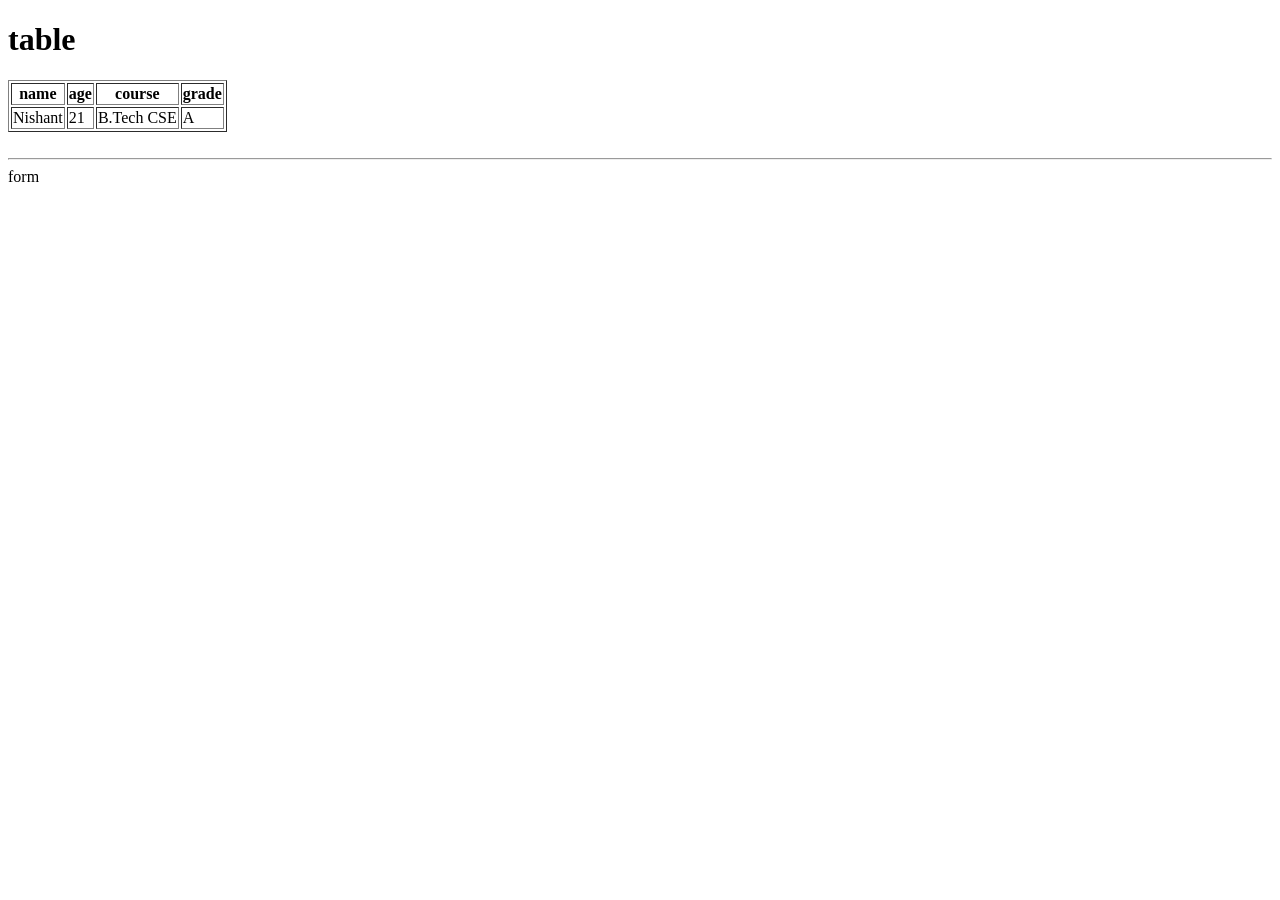
<file: index.html>
<!DOCTYPE html>
<html lang="en">
<head>
    <meta charset="UTF-8">
    <meta name="viewport" content="width=device-width, initial-scale=1.0">
    <title>Document</title>
</head>
<body>
    <h1>table </h1>
    <table border="1">
        <tr ">
            <th>name</th>
            <th>age</th>
            <th>course</th>
            <th>grade</th>
        </tr>
        <tr>
            <td>Nishant</td>
            <td>21</td>
            <td>B.Tech CSE</td>
            <td>A</td>
        </tr>
    </table>

    <br> <hr>
    form
    
</body>
</html>
</file>
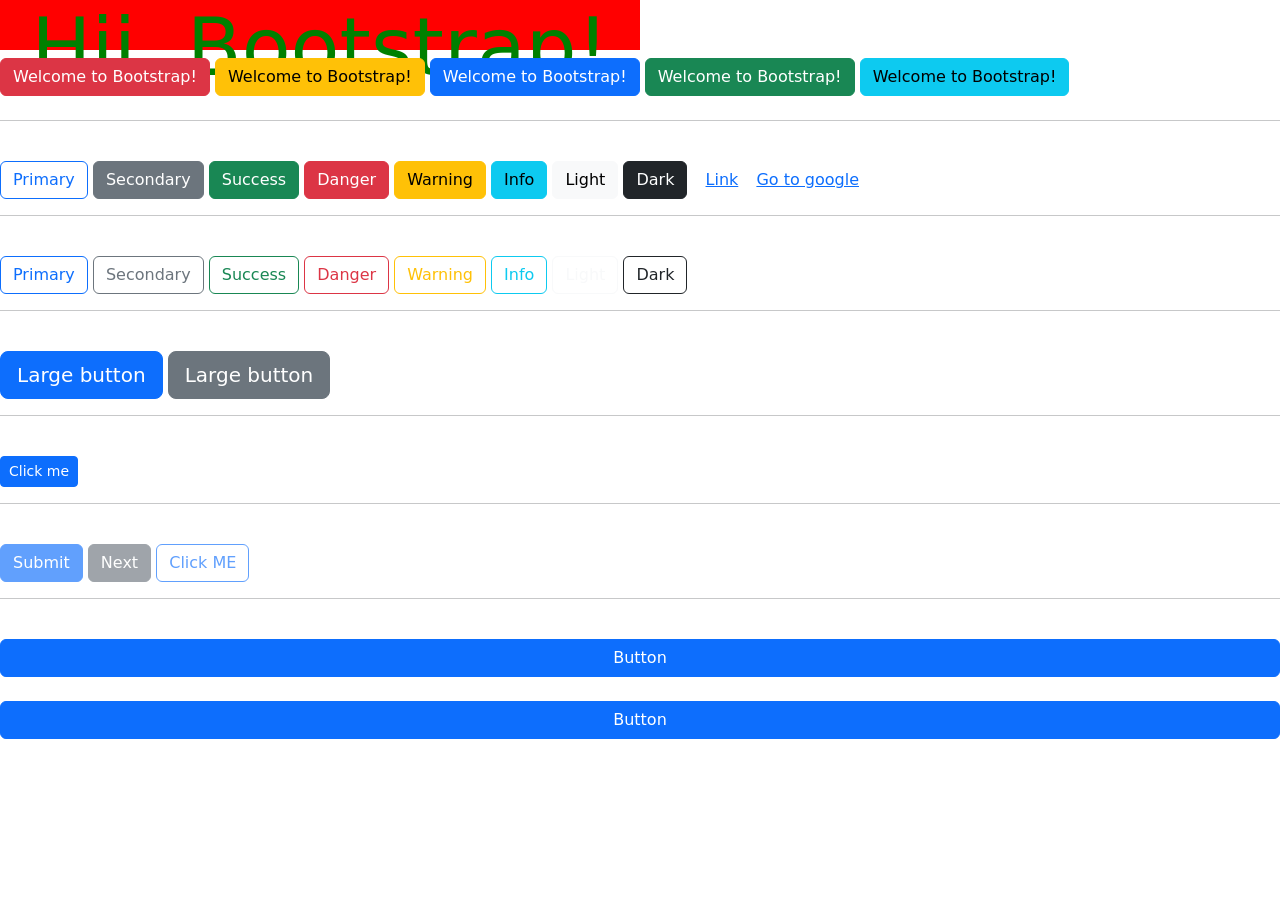
<file: bootstrap.html>
<!DOCTYPE html>
<html lang="en">
<head>
    <meta charset="UTF-8">
    <meta name="viewport" content="width=device-width, initial-scale=1.0">
    <title>Bootstrap</title>
    <link href="https://cdn.jsdelivr.net/npm/bootstrap@5.3.8/dist/css/bootstrap.min.css" rel="stylesheet">
    <style>
        .display-1{
            text-align: center;
            background-color: red;
            color:green;
            width: 50%;
            height: 50px;
        }
    </style>
</head>
<body>

<h1 class="display-1">Hii, Bootstrap!</h1>

<h2 class="btn btn-danger">Welcome to Bootstrap!</h2>
<h2 class="btn btn-warning">Welcome to Bootstrap!</h2>
<h2 class="btn btn-primary">Welcome to Bootstrap!</h2>
<h2 class=" btn btn-success">Welcome to Bootstrap!</h2>
<h2 class="btn btn-info">Welcome to Bootstrap!</h2>

<hr> <br>


<button type="button" class="btn btn-outline-primary">Primary</button>
<button type="button" class="btn btn-secondary">Secondary</button>
<button type="button" class="btn btn-success">Success</button>
<button type="button" class="btn btn-danger">Danger</button>
<button type="button" class="btn btn-warning">Warning</button>
<button type="button" class="btn btn-info">Info</button>
<button type="button" class="btn btn-light">Light</button>
<button type="button" class="btn btn-dark">Dark</button>

<button type="button" class="btn btn-link">Link</button>

<a href="https://google.com">Go to google</a>

<hr> <br>
<button type="button" class="btn btn-outline-primary">Primary</button>
<button type="button" class="btn btn-outline-secondary">Secondary</button>
<button type="button" class="btn btn-outline-success">Success</button>
<button type="button" class="btn btn-outline-danger">Danger</button>
<button type="button" class="btn btn-outline-warning">Warning</button>
<button type="button" class="btn btn-outline-info">Info</button>
<button type="button" class="btn btn-outline-light">Light</button>
<button type="button" class="btn btn-outline-dark">Dark</button>

<hr> <br>
<button type="button" class="btn btn-primary btn-lg">Large button</button>
<button type="button" class="btn btn-secondary btn-lg">Large button</button>

<hr><br>

<a href="https://ns3edu.com/" target="_blank"><button type="button" class="btn btn-primary btn-sm">Click me</button></a>

<hr> <br>

<a href="https://ns3edu.com/"><button type="button" class="btn btn-primary" disabled onclick="nextStep()">Submit</button></a>
<a href="https://ns3edu.com/"><button type="button" class="btn btn-secondary" disabled>Next</button></a>
<a href="https://ns3edu.com/"><button type="button" class="btn btn-outline-primary" disabled>Click ME </button></a>

<hr><br>

<div class="d-grid gap-4">
  <button class="btn btn-primary" type="button">Button</button>
  <button class="btn btn-primary" type="button">Button</button>
</div>

</body>
</html>
</file>
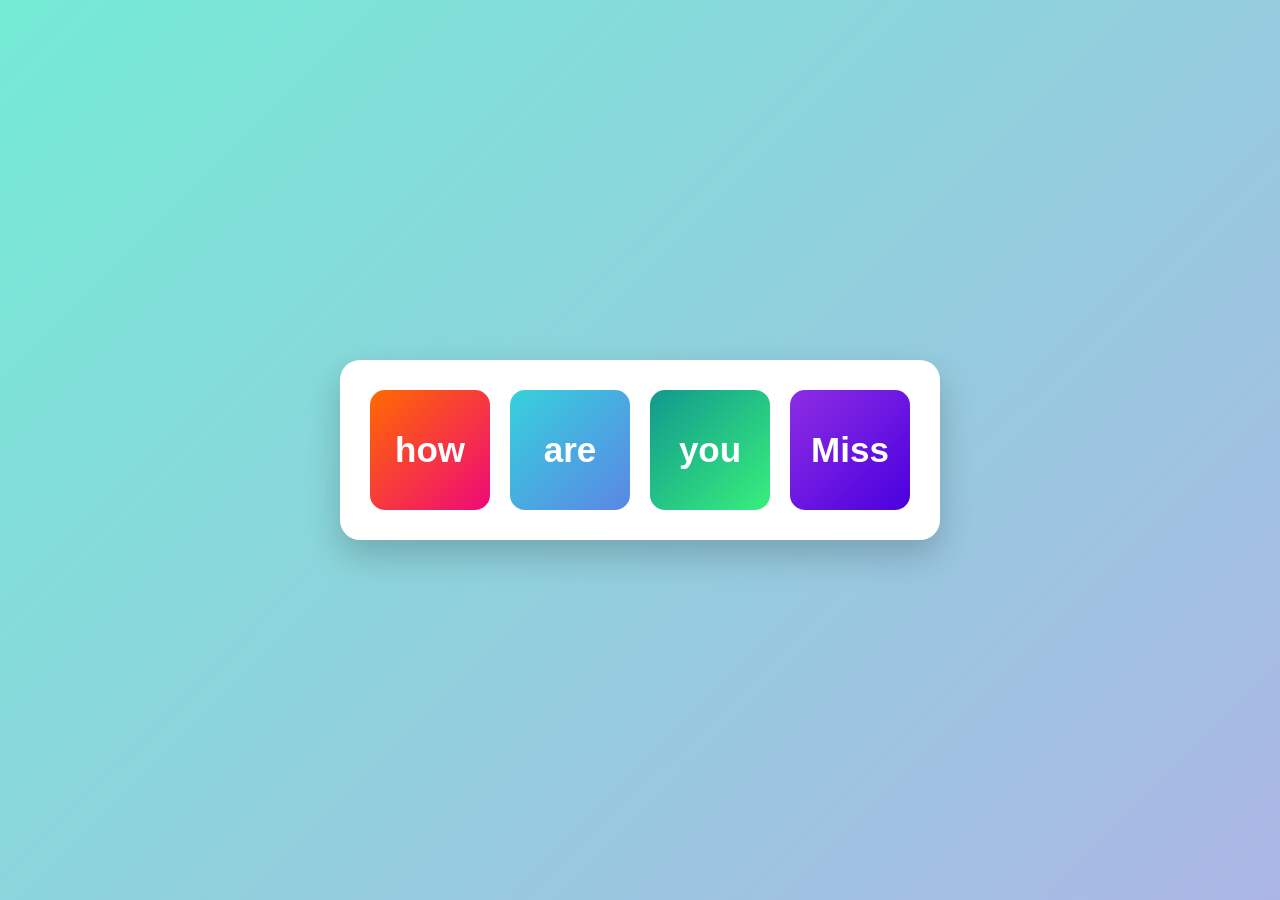
<file: css.html>
<!DOCTYPE html>
<html lang="en">
<head>
<meta charset="UTF-8">
<meta name="viewport" content="width=device-width, initial-scale=1.0">
<title> Flexbox</title>

<style>
*{
    margin:0;
    padding:0;
    box-sizing:border-box;
    font-family:Arial, Helvetica, sans-serif;
}

body{
    display:flex;
    justify-content:center;
    align-items:center;
    min-height:100vh;
    background:linear-gradient(135deg,#74ebd5,#ACB6E5);
}

.container{
    display:flex;
    gap:20px;
    padding:30px;
    background:#ffffff;
    border-radius:20px;
    box-shadow:0 15px 35px rgba(0,0,0,0.2);
}

.box{
    width:120px;
    height:120px;
    border-radius:15px;
    display:flex;
    justify-content:center;
    align-items:center;
    color:white;
    font-size:35px;
    font-weight:bold;
    cursor:pointer;
    transition:0.4s ease;
}

.box:nth-child(1){
    background:linear-gradient(135deg,#ff6a00,#ee0979);
}

.box:nth-child(2){
    background:linear-gradient(135deg,#36D1DC,#5B86E5);
}

.box:nth-child(3){
    background:linear-gradient(135deg,#11998e,#38ef7d);
}

.box:nth-child(4){
    background:linear-gradient(135deg,#8E2DE2,#4A00E0);
}

.box:hover{
    transform:translateY(-15px) scale(1.08);
    box-shadow:0 15px 25px rgba(0,0,0,0.3);
}
</style>

</head>
<body>

<div class="container">
    <div class="box">how</div>
    <div class="box">are</div>
    <div class="box">you</div>
    <div class="box">Miss</div>
</div>

</body>
</html>
</file>
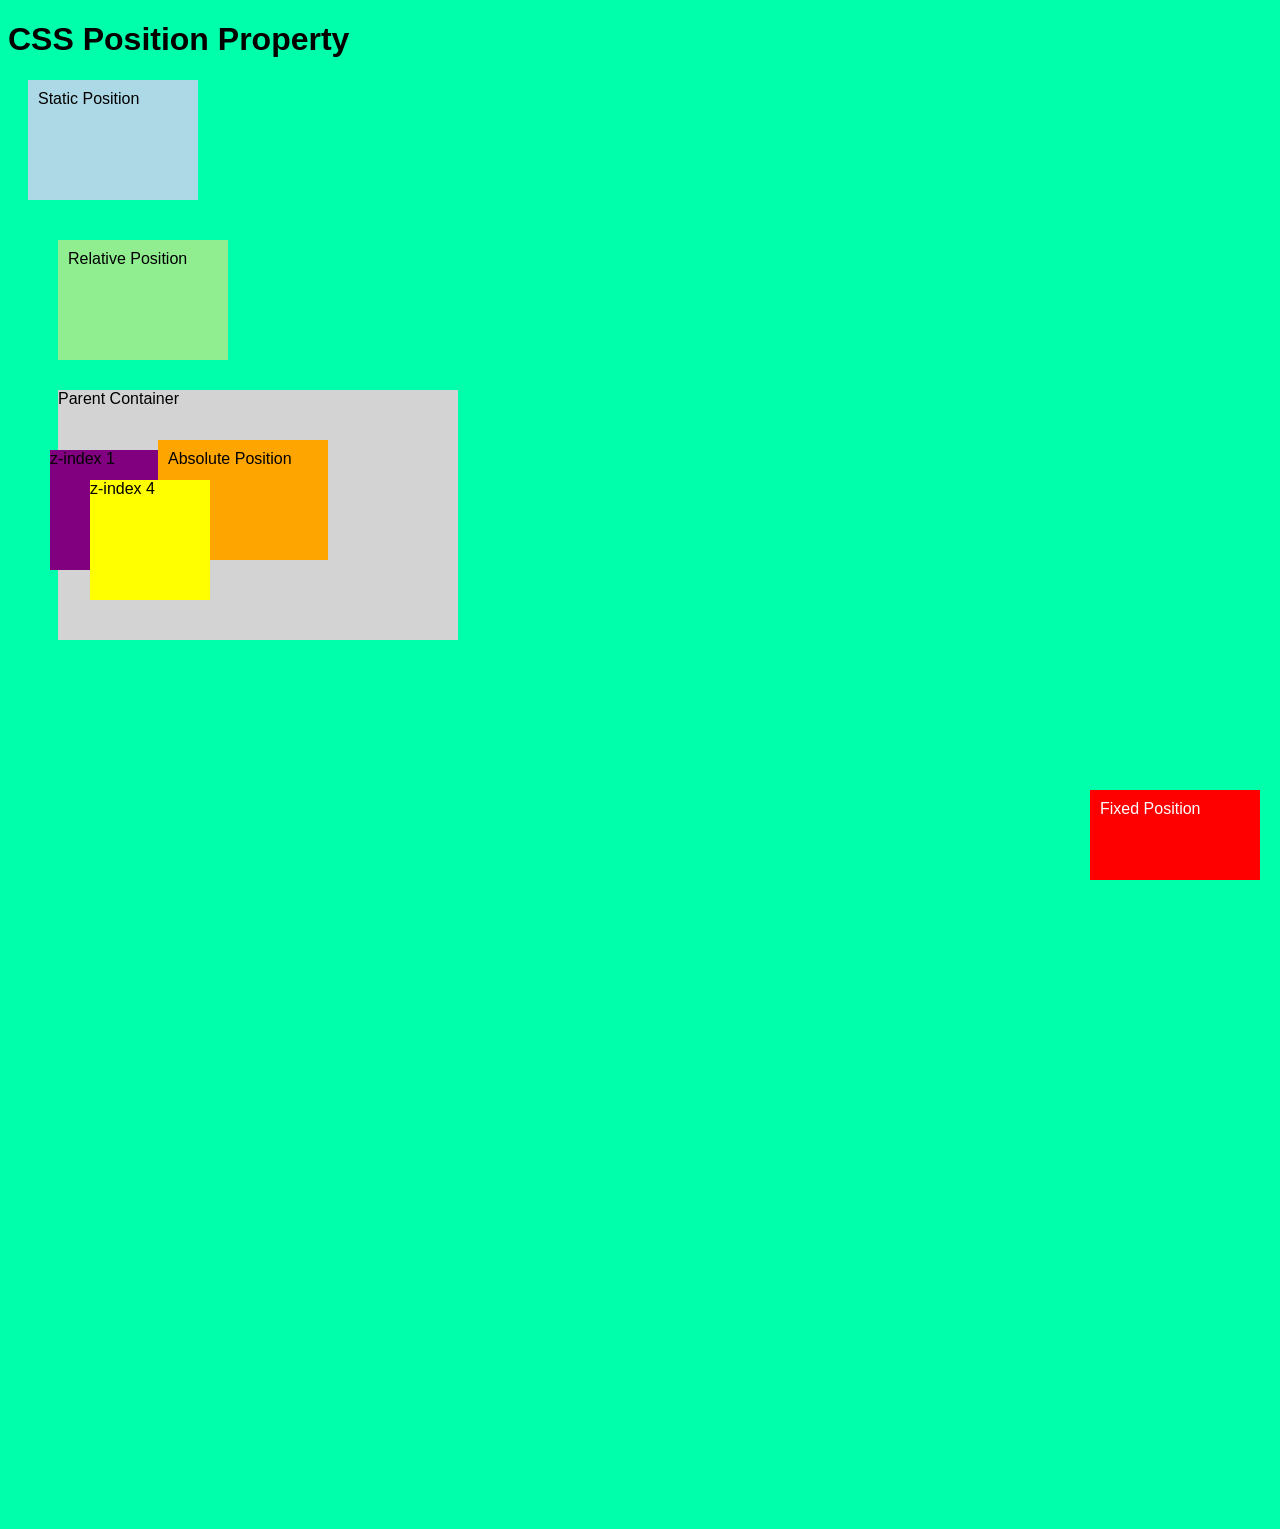
<file: csspostion.html>
<!DOCTYPE html>
<html>
<head>
    <title>CSS Position Example</title>

    <style>
        body {
            height: 1500px;
            font-family: Arial, sans-serif;
            background-color: rgb(0, 255, 170);
        }

        /* Static Position (default) */
        .static-box {
            position: static;
            width: 150px;
            height: 100px;
            background-color: lightblue;
            padding: 10px;
            margin: 20px;
        }

        /* Relative Position */
        .relative-box {
            position: relative;
            width: 150px;
            height: 100px;
            background-color: lightgreen;
            left: 50px;
            top: 20px;
            padding: 10px;
            z-index: 2;
        }

        /* Parent for absolute position */
        .container {
            position: relative;
            width: 400px;
            height: 250px;
            background-color: lightgray;
            margin: 50px;
        }

        /* Absolute Position */
        .absolute-box {
            position: absolute;
            width: 150px;
            height: 100px;
            background-color: orange;
            top: 50px;
            left: 100px;
            z-index: 3;
            padding: 10px;
        }

        /* Fixed Position */
        .fixed-box {
            position: fixed;
            width: 150px;
            height: 70px;
            background-color: red;
            color: white;
            right: 20px;
            bottom: 20px;
            padding: 10px;
            z-index: 5;
        }

        /* z-index Example */
        .box1 {
            position: absolute;
            width: 120px;
            height: 120px;
            background-color: purple;
            top: 450px;
            left: 50px;
            z-index: 1;
        }

        .box2 {
            position: absolute;
            width: 120px;
            height: 120px;
            background-color: yellow;
            top: 480px;
            left: 90px;
            z-index: 4;
        }

    </style>
</head>

<body>

    <h1>CSS Position Property</h1>

    <div class="static-box">
        Static Position
    </div>

    <div class="relative-box">
        Relative Position
    </div>

    <div class="container">
        Parent Container
        <div class="absolute-box">
            Absolute Position
        </div>
    </div>

    <div class="fixed-box">
        Fixed Position
    </div>

    <div class="box1">
        z-index 1
    </div>

    <div class="box2">
        z-index 4
    </div>

</body>
</html>
</file>
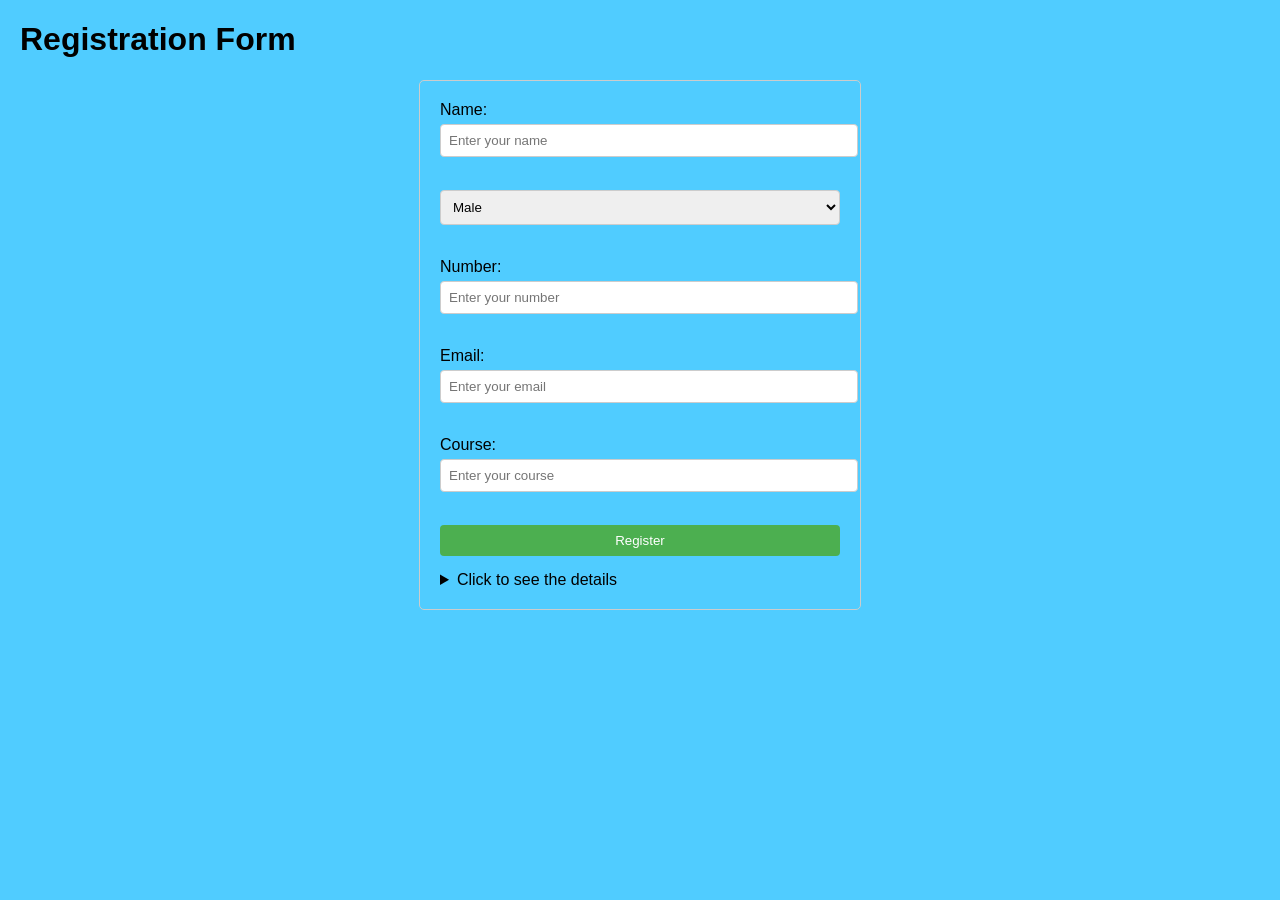
<file: form.html>
<!DOCTYPE html>
<html lang="en">
<head>
    <meta charset="UTF-8">
    <meta name="viewport" content="width=device-width, initial-scale=1.0">
    <title>Registration Form</title>
    <style> 
        body {
            font-family: Arial, sans-serif;
            margin: 20px;
        }
        form {
            max-width: 400px;
            margin: auto;
            padding: 20px;
            border: 1px solid #ccc;
            border-radius: 5px;
        }
        label {
            display: block;
            margin-bottom: 5px;
        }
        input, select {
            width: 100%;
            padding: 8px;
            margin-bottom: 15px;
            border: 1px solid #ccc;
            border-radius: 4px;
        }
        input[type="submit"] {
            background-color: #4CAF50;
            color: white;
            border: none;
            cursor: pointer;
        }
        input[type="submit"]:hover {
            background-color: #45a049;
        }
        body {
            background-color:rgb(80, 204, 255);
        }  
    </style>     
</head>
<body>
    <h1>Registration Form</h1>
    <form action="">
        <label for = "name">Name:</label> 
        <input type = "text" name = "name" placeholder = "Enter your name"> <br> <br>
        <select name = "gender" id = "gender">
            <option value = "male">Male</option>    
            <option value = "female">Female</option>
            <option value = "other">Other</option>
        </select> <br> <br>
        <label for = "number">Number:</label>
        <input type = "number" name = "number" placeholder = "Enter your number"> <br> <br>
        <label for = "email">Email:</label> 
        <input type = "email" name = "email" placeholder = "Enter your email"> <br> <br>
        <label for = "course">Course:</label>
        <input type ="text" name = "course" placeholder = "Enter your course"> <br> <br>
        <input type = "submit" value = "Register">
        <details>
            <summary>Click to see the details</summary>
            <p>By registering, you agree to our terms and conditions.</p>
        </details>
    </form>
    
</body>
</html>
</file>
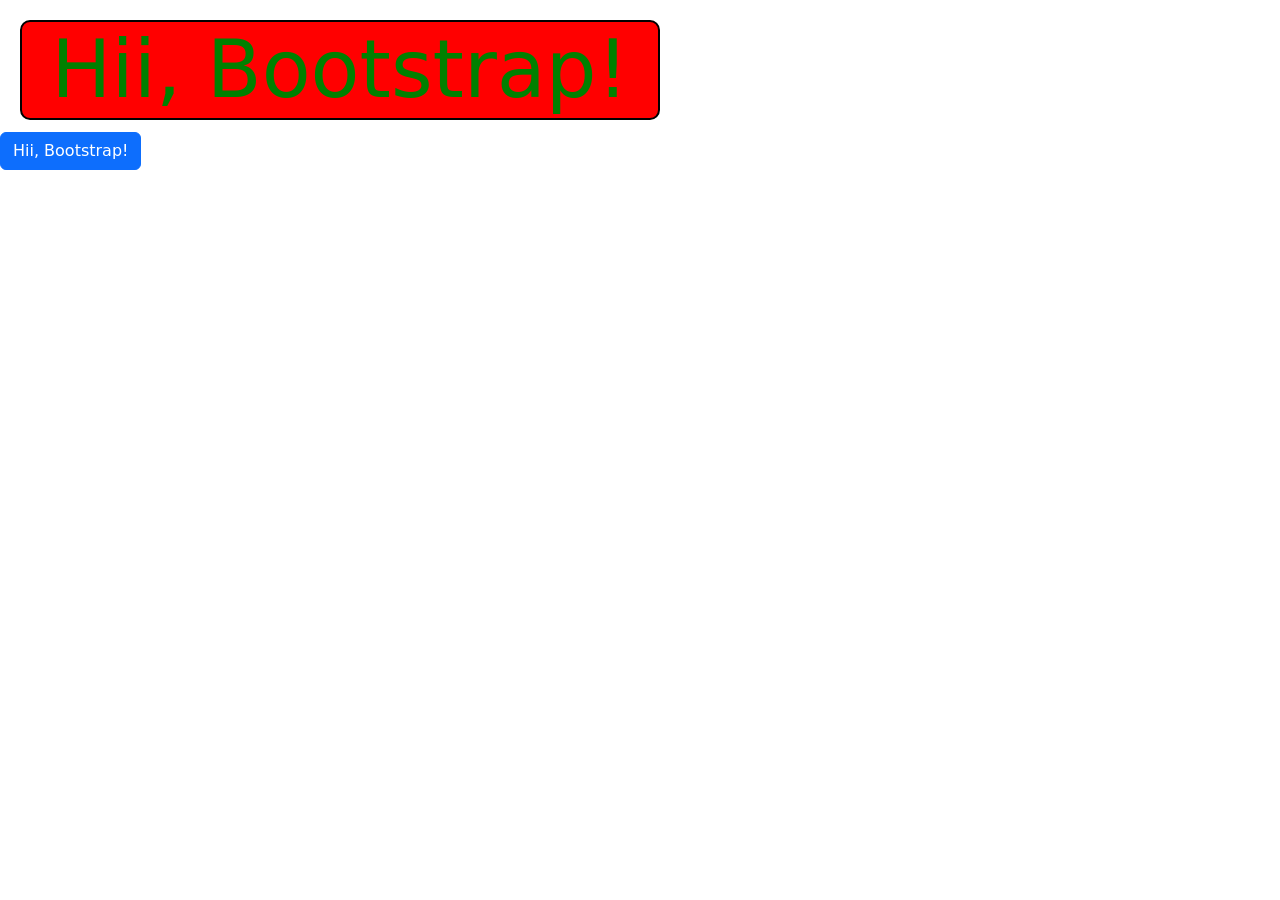
<file: n.html>
<!DOCTYPE html>
<html lang="en">
<head>
    <meta charset="UTF-8">
    <meta name="viewport" content="width=device-width, initial-scale=1.0">
    <title>Bootstrap</title>
   <link href="https://cdn.jsdelivr.net/npm/bootstrap@5.3.8/dist/css/bootstrap.min.css" rel="stylesheet" integrity="sha384-sRIl4kxILFvY47J16cr9ZwB07vP4J8+LH7qKQnuqkuIAvNWLzeN8tE5YBujZqJLB" crossorigin="anonymous">   
<style>
    .display-1{
        text-align: center;
        background-color: red;
        color:green;
        width: 50%;
        height: 50%;
        border: 2px solid black;
        border-radius: 10px;
        position: relative;
        left: 20px;
        top: 20px;

    }
</style> 
</head>
<body>
    <h1 class="display-1">Hii, Bootstrap!</h1> <br>
    <h2 class="btn btn-primary">Hii, Bootstrap!</h2>
    
</body>
</html>
</file>
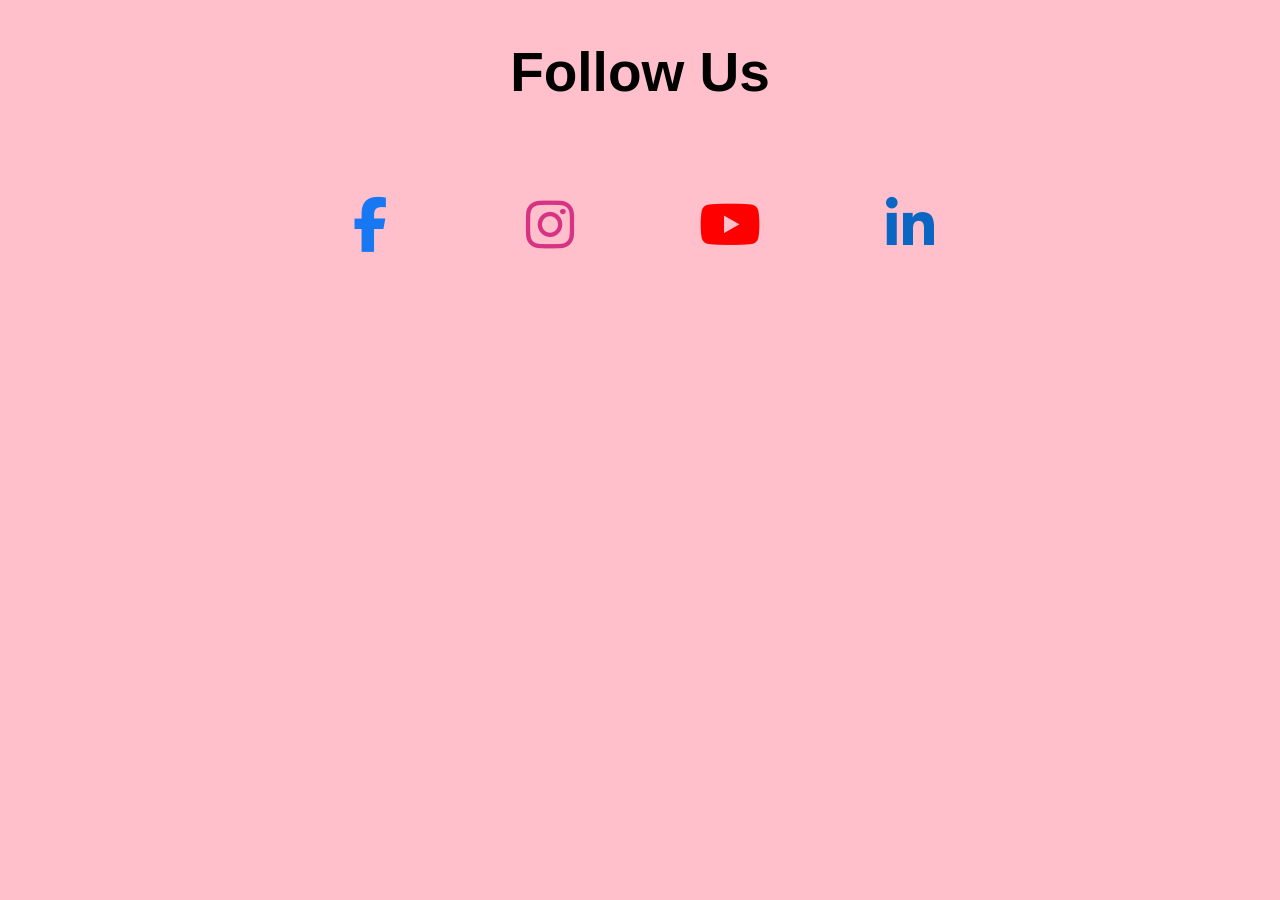
<file: page.html>
<!DOCTYPE html>
<html lang="en">
<head>
    <meta charset="UTF-8">
    <meta name="viewport" content="width=device-width, initial-scale=1.0">
    <title>Follow Us</title>

    <!-- Font Awesome CDN -->
    <link rel="stylesheet" href="https://cdnjs.cloudflare.com/ajax/libs/font-awesome/6.5.0/css/all.min.css">

    <style>
        *{
    margin:0;
    padding:0;
    box-sizing:border-box;
}

body{
    font-family: Arial, sans-serif;
    background-color: rgb(255, 192, 203);
}

.follow{
    text-align:center;
    padding:40px;
}

.follow h1{
    font-size:55px;
    font-weight:700;
    margin-bottom:80px;
    color:#000;
}


.social-icons{
    display:flex;
    justify-content:center;
    gap:100px;
}


.social-icons a{
    width:80px;
    height:80px;
    display:flex;
    justify-content:center;
    align-items:center;
    text-decoration:none;
    font-size:55px;
}



.facebook{
    color:#1877f2;
}



.instagram{
    color:#d63384;
}



.youtube{
    color:red;
}



.linkedin{
    color:#0a66c2;
}


.social-icons a:hover{
    transform:scale(1.2);
    transition:0.3s;
}
    </style>
</head>
<body>

    <section class="follow">
        <h1>Follow Us</h1>

        <div class="social-icons">

            <a href="#" class="facebook">
                <i class="fa-brands fa-facebook-f"></i>
            </a>

            <a href="#" class="instagram">
                <i class="fa-brands fa-instagram"></i>
            </a>

            <a href="#" class="youtube">
                <i class="fa-brands fa-youtube"></i>
            </a>

            <a href="#" class="linkedin">
                <i class="fa-brands fa-linkedin-in"></i>
            </a>

        </div>
    </section>

</body>
</html>
</file>
